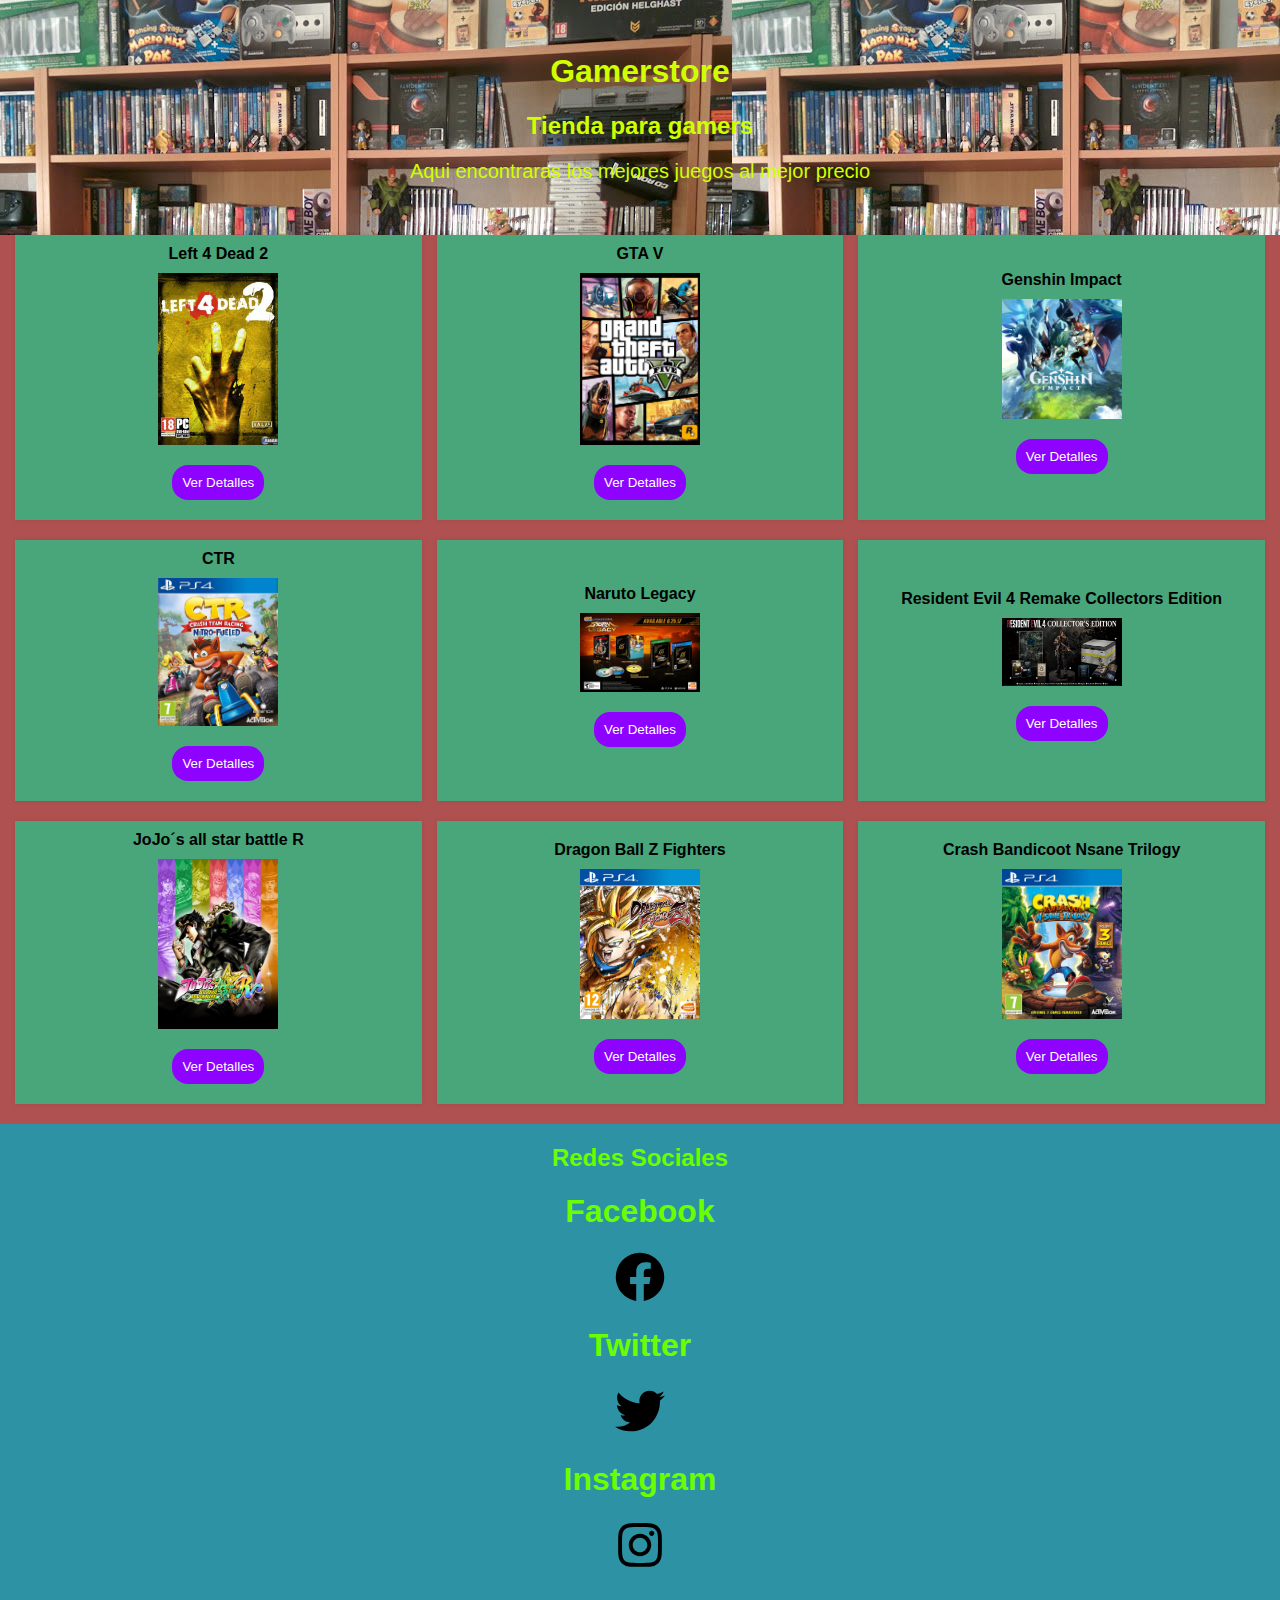
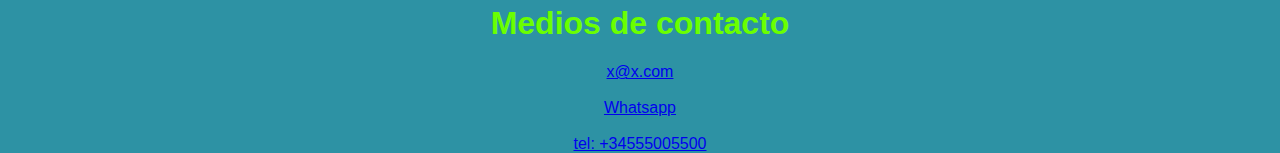
<file: index.html>
<!DOCTYPE html>
<html lang="es">
<head>
    <meta charset="UTF-8">
    <meta name="viewport" content="width=device-width, initial-scale=1.0">
    <meta name="description" content="Proyecto untref" />
    <meta name="author" content="Julian Spahn" />
    <title>Untref School</title>
    <link rel="stylesheet" href="css/style.css">
</head>
<body>
    <header>
        <h1>Gamerstore</h1>
        <h2>Tienda para gamers</h2>
        <p>Aqui encontraras los mejores juegos al mejor precio</p>
    </header>
    <main>
        <section class="Juegos" id="Lista">
        </section>
    </main>
    <footer class="footer">
        <div>
          <h2 id="Redes Sociales">Redes Sociales</h2>
          <h1>Facebook</h1>
          
          <div class="red_social">
            <a href="https://www.facebook.com/"><img src="./imagenes/facebook.svg" alt="facebook"
              width="50" height="50"></a>
          </div>
            
            <h1>Twitter</h1>
            
            <div class="red_social">
              <a href="https://twitter.com/"><img src="./imagenes/twitter.svg" alt="facebook" width="50"
                height="50"></a>
            </div>
            
            
            <h1>Instagram</h1>
            <div class="red_social">
              <a href="https://www.instagram.com/"><img src="./imagenes/instagram.svg" alt="facebook"
                width="50" height="50"></a>
            </div>
        </div>
        <div>
            <h1>Medios de contacto</h1>
            <a href="mailto:x@x.com">x@x.com</a>
            <br><br>
            <a href="https://wa.me/5491198765432">Whatsapp</a>
            <br><br>
            <a href="Telefono: +34555005500">tel: +34555005500</a>
        </div>
    </footer>
    <script src="script.js"></script>
</body>
</html>
</file>
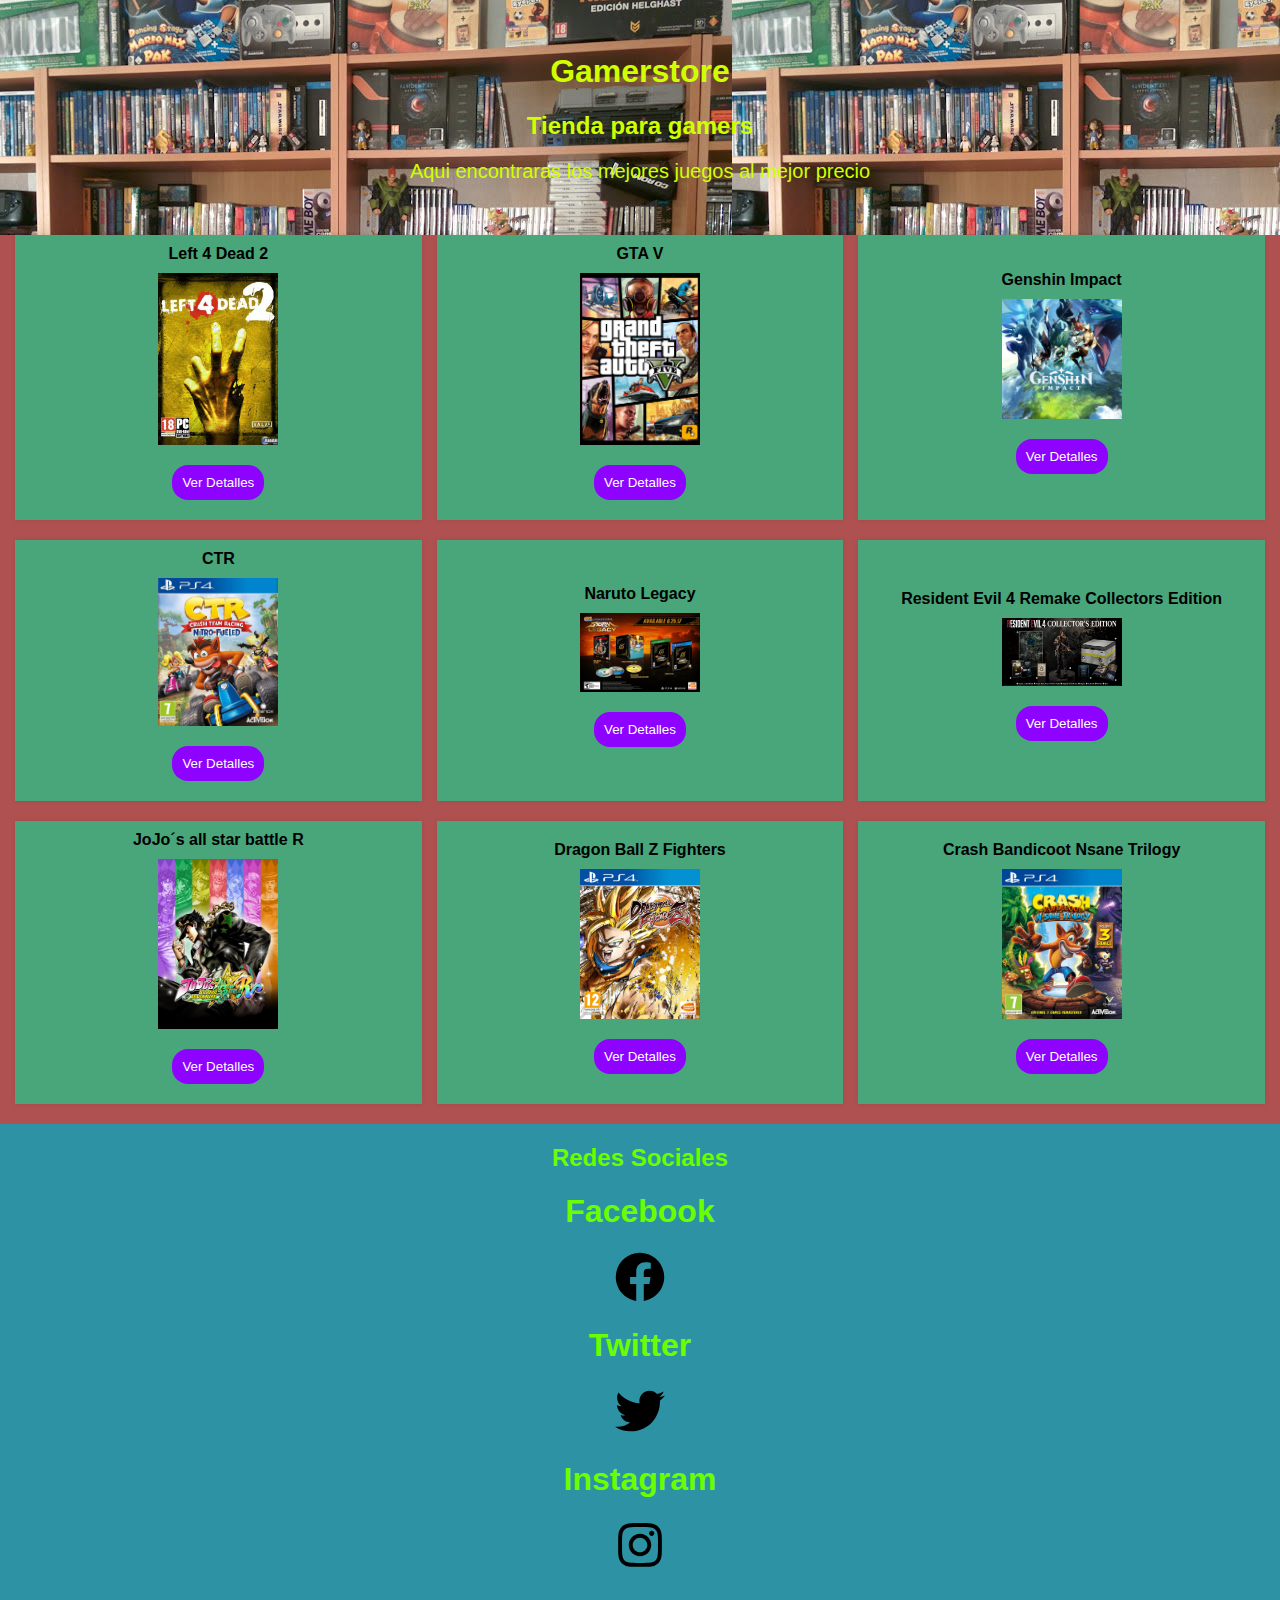
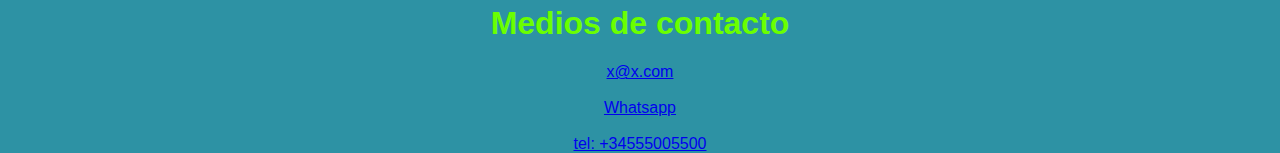
<file: producto.html>
<!DOCTYPE html>
<html lang="es">
<head>
    <meta charset="UTF-8">
    <meta name="viewport" content="width=device-width, initial-scale=1.0">
    <meta name="description" content="Proyecto untref" />
    <meta name="author" content="Julian Spahn" />
    <title>Untref School</title>
    <link rel="stylesheet" href="css/style.css">
</head>
<body>
    <header>
        <h1>Descripción del Artículo</h1>
    </header>

    <main>
        <section class="detalles_del_producto" id="Contenedor">
        </section>
        <button class="volver">Volver</button>
    </main>
    <footer class="footer">
        <div>
          <h2 id="Redes Sociales">Redes Sociales</h2>
          <h1>Facebook</h1>
          <div class="red_social">
            <a href="https://www.facebook.com/"><img src="./imagenes/facebook.svg" alt="facebook"
              width="50" height="50"></a>
          </div>
            <h1>Twitter</h1>
            <div class="red_social">
              <a href="https://twitter.com/"><img src="./imagenes/twitter.svg" alt="facebook" width="50"
                height="50"></a>
            </div>
            <h1>Instagram</h1>
            <div class="red_social">
              <a href="https://www.instagram.com/"><img src="./imagenes/instagram.svg" alt="facebook"
                width="50" height="50"></a>
            </div>
        </div>
        <div>
            <h1>Medios de contacto</h1>
            <a href="mailto:x@x.com">x@x.com</a>
            <br><br>
            <a href="https://wa.me/5491198765432">Whatsapp</a>
            <br><br>
            <a href="Telefono: +34555005500">tel: +34555005500</a>
        </div>
    </footer>
    <script src="script.js"></script>
</body>
</html>
</file>
<file: css/style.css>
html, body {
    margin: 0;
    padding: 0;
    font-family: Arial, sans-serif;
    background-color: #b05151;
    height: auto;
}
p{
    font-size: 20px;
    color: #d0ff00;
}

header {
    margin: 0 auto;
    padding: 2rem 0;
    background-color: #004a30;
    background-image: url(../imagenes/Estanteria.jpg);
    color: #d0ff00;
    text-align: center;
    
}
main {
    margin: 0 auto;
    padding: 0;
    background-color: #b05151;
    height: auto;
}



.ver-detalle {
    display: flex;
    margin: 20px auto;
    padding: 10px 10px;
    background-color: #8e03ff;
    color: #fff;
    border-radius: 1rem;
    border: none;
    cursor: pointer;
    
}

.ver-detalle:hover {
    background-color: #ff0000;
}
.detalles_del_producto{
    text-align: center;
}
.detalles_del_producto p{
    
    text-align: center;
}

.detalles_del_producto img{
    max-width: 100%;
    height: auto;
}

.volver {
    display: flex;
    margin: 10px auto;
    padding: 7px 15px;
    background-color: #8e03ff;
    color: #00eeff;
    border-radius: 1rem;
    border: none;
    cursor: pointer;
}

.volver:hover {
    background-color: #ff0000;
}

/* Estilo para la lista de productos */
.Juegos {
    display: flex;
    flex-wrap: wrap;
    justify-content: space-evenly; 
}


.Juego {
    width: calc(33.33% - 20px);
    margin-bottom: 20px;
    background-color: #49a57a;
    box-shadow: 0 0 5px rgba(0, 0, 0, 0.1);
    transition: transform 0.3s;
    display: flex;
    flex-direction: column;
    justify-content: center;
    align-items: center;
}

.Juego:hover {
    transform: translateY(+2px);
}

.Juego h2 {
    font-size: 1rem;
    margin: 10px;
    text-align: center;
}

.Juego p {
    margin: 0 10px 10px;
    text-align: center;
    color: #ffffff;
}

.JuegoAComprar{
    width: calc(33.33% - 20px);
    margin-bottom: 20px;
    background-color: #fff;
    box-shadow: 0 0 5px rgba(0, 0, 0, 0.1);
    transition: transform 0.3s;
    display: flex;
    flex-direction: column;
    justify-content: center;
    align-items: center;
}

.estrella-llena {
    color: gold;
    font-size: 30px;
    margin-right: 4px;
    height: auto;
}

.estrella-vacia {
    color: rgb(255, 255, 255);
    font-size: 30px;
    margin-right: 4px;
    height: auto;
}

.footer{
    display: flex;
    flex-direction: row;
    text-align: center;
    justify-content: space-between;
    background-color: rgb(45, 146, 164);
    color: rgb(106, 255, 0);
}
.red_social {
    display: flex;
    margin-bottom: 10px;
    justify-content: center;
}

@media screen and (max-width: 700px) {
    .Juegos {
        flex-direction: column;
    }
    .Juego {
        width: 100%;
    }

} 

@media (min-width: 300px){
    body{
        flex-direction: column; 
    }
    .footer{
        flex-direction: column;
    }
}
</file>
